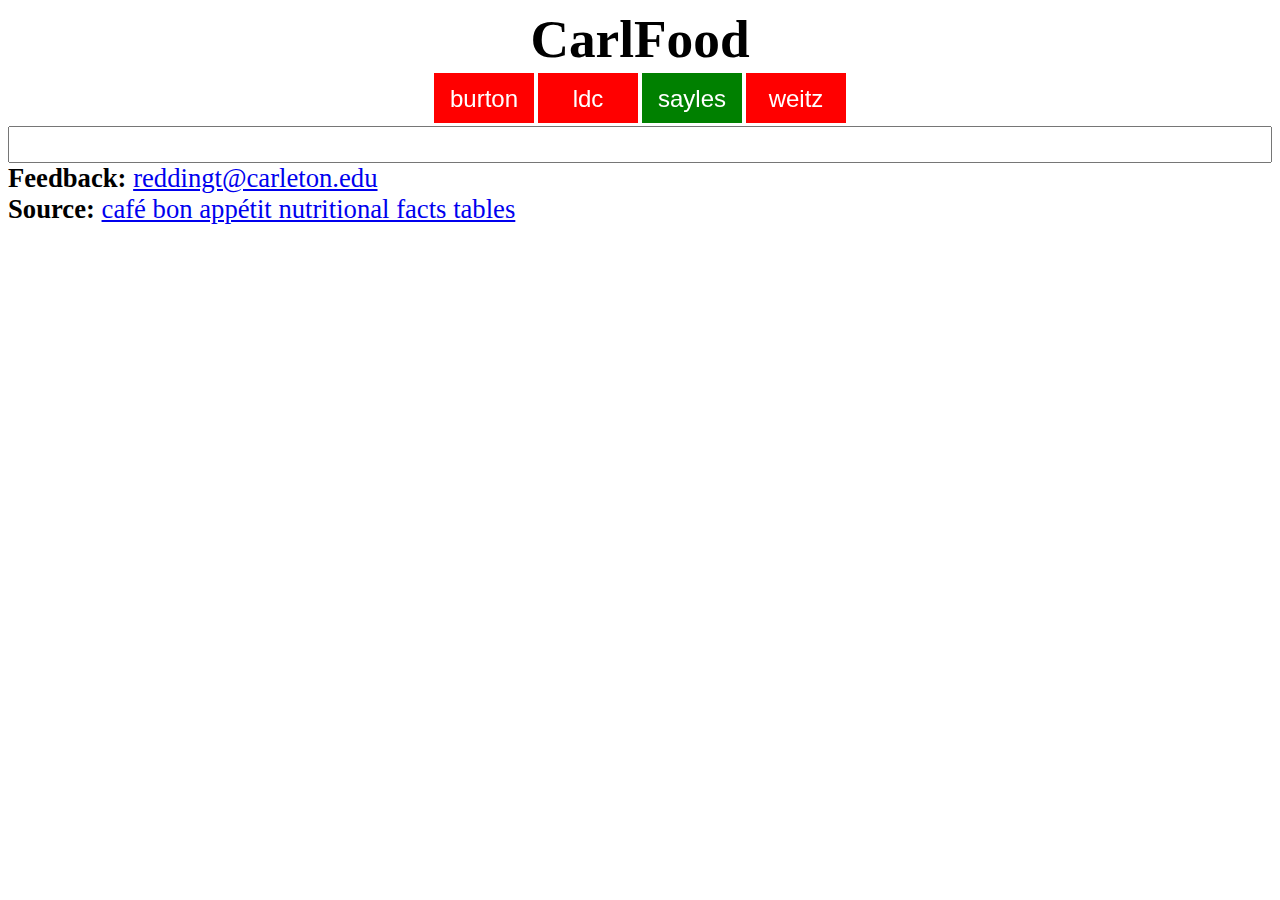
<file: carlfood/index.html>
<html>
<head>
<meta charset="utf-8">
<meta name="viewport" content="width=device-width, initial-scale=1.0, user-scalable=1.0, minimum-scale=1.0, maximum-scale=1.0">
<script>
function ajax(txt) {
	if(window.XMLHttpRequest) {
		ajax = new XMLHttpRequest();
	}
	else {
		ajax = new ActiveXObject("Microsoft.XMLHTTP");
	}
	
	ajax.onreadystatechange = function() {
		if(ajax.readyState==4) {
			pars(ajax.responseText);
		}
	}
	ajax.open("GET",txt,true);
	ajax.send();
}

/*
	portion size	calories	total fat*	sat fat	carb	fiber	protein	sodium	tag
	*/

function Food(str) {
	var arr = str.split("\t");
	this.name = arr[0];
	this.servingSize = arr[1];
	this.calories = arr[2];
	this.totalFat = arr[3];
	this.satFat = arr[4];
	this.carbs = arr[5];
	this.fiber = arr[6];
	this.protein = arr[7];
	this.sodium = arr[8];
	this.tags = arr[9].split(/,/g);
}

var foods;
function pars(txt) {
	var arr = txt.split(/\r/g);
	foods = new Array(arr.length);
	for(var i=0; i<foods.length; i++) {
		foods[i] = new Food(arr[i]);
	}
}

function search() {
	var txt = document.getElementById("searchField").value;
	txt = txt.toLowerCase();
	var arr = txt.split(/ /g);
	var scores = new Array(foods.length);
	for(var i=0; i<scores.length; i++) {
		scores[i] = 0;
		for(var j=0; j<arr.length; j++) {
			if(arr[j].length < 3)
				continue;
			if(foods[i].name.search(arr[j]) > -1) {
				scores[i] += 100;
			}
			for(var k=0; k<foods[i].tags.length; k++) {
				if(foods[i].tags[k].search(arr[j]) > -1) {
					scores[i]++;
				}
			}
		}
	}

	var ranks = new Array(scores.length);
	for(var i=0; i<ranks.length; i++) {
		ranks[i] = i;
	}

	for(var i=0; i<ranks.length; i++) {
		for(var j=1; j<ranks.length; j++) {
			if(scores[ranks[j]] > scores[ranks[j-1]]) {
				var sto = ranks[j];
				ranks[j] = ranks[j-1];
				ranks[j-1] = sto;
			}
		}
	}

	var rtn = "<table id=\"mainTable\"><thead><tr><td>Food</td><td>Tags</td></thead><tbody>";
	for(var i=0; i<ranks.length; i++) {
		if(scores[ranks[i]] == 0 || i > 100)
			break;
		rtn += "<tr onclick=\"details(" + ranks[i] + ")\">"
		rtn += "<td>" + foods[ranks[i]].name + "</td>";
		rtn += "<td>" + foods[ranks[i]].tags + "</td>";
		rtn += "</tr>";
	}
	rtn += "</tbody></table>"

	if(rtn.length == 138)
		document.getElementById("results").innerHTML = "";
	else
		document.getElementById("results").innerHTML = rtn;
}

function details(index) {
	var str = "<table>"
	str += "<tr><td colspan=\"2\"><h1>" + foods[index].name + "</h1></td></tr>";
	str += "<tr><td><b>Portion</b></td><td><b>" + foods[index].servingSize + "</b></td></tr>"
	str += "<tr><td><b>Cal</b></td><td><b>" + foods[index].calories + "</b></td></tr>"
	str += "<tr><td><b>Fat</b></td><td><b>" + foods[index].totalFat + " g</b></td></tr>"
	str += "<tr><td><b>Carbs</b></td><td><b>" + foods[index].carbs + " g</b></td></tr>"
	str += "<tr><td><b>Protein</b></td><td><b>" + foods[index].protein + " g</b></td></tr>"
	str += "<tr><td><b>Sodium</b></td><td><b>" + foods[index].sodium + " mg</b></td></tr>"
	str += "</table>"

	document.getElementById("infoDiv").innerHTML = str;
	document.getElementById("darkerDiv").style.display = "block";
}

function hideDetails() {
	document.getElementById("darkerDiv").style.display = "none";
}

onload = ajax("bon appetit.txt");

onload = start;

function start() {
	update();
	setInterval("update()", 1000);
}

function update() {
	var d = new Date();
	var day = d.getDay();
	var hour = d.getHours();
	for(var key in times) {
		var arr = times[key][day];
		var isOpen = false;
		for(var i=0; i<arr.length; i++) {
			isOpen = isOpen || inTimeRange(d, arr[i]);
		}
		var cvs = document.getElementById(key+"-cvs");
		cvs.width = 100;
		cvs.height = 50;
		var c = cvs.getContext("2d");
		if(isOpen)
			drawOpen(key, cvs, c);
		else
			drawClosed(key, cvs, c);
	}
}

var fontSize = 18;

function drawOpen(key, cvs, c) {
	c.fillStyle = "green";
	c.fillRect(0, 0, cvs.width, cvs.height);
	c.fillStyle = "white";
	c.font = fontSize + "pt Arial";
	var w = c.measureText(key).width
	c.fillText(key, cvs.width/2 - w/2, cvs.height/2+fontSize/2);
}

function drawClosed(key, cvs, c) {
	c.fillStyle = "red";
	c.fillRect(0, 0, cvs.width, cvs.height);
	c.fillStyle = "white";
	c.font = fontSize + "pt Arial";
	var w = c.measureText(key).width
	c.fillText(key, cvs.width/2 - w/2, cvs.height/2+fontSize/2);
}

function arrayofRangesToString(arr) {
	if(arr.length == 0)
		return "Closed Today";
	var rtn = "";
	for(var i=0; i<arr.length; i++) {
		var sp = arr[i].split(/ - /g);
		if(sp[0] == "0:00")
			continue;
		rtn += convert24To12(sp[0]);
		rtn += "-"
		rtn += convert24To12(sp[1]);
		rtn += "&nbsp;&nbsp;&nbsp;";
	}
	return rtn;
}

function inTimeRange(d, range) {
	var arr = range.split(/ - /g);
	if(arr.length != 2)
		return false;
	arr[0] = arr[0].split(/:/g);
	arr[1] = arr[1].split(/:/g);
	if(arr[0].length != 2 || arr[1].length != 2)
		return false;
	var start = parseInt(arr[0][0])+ parseInt(arr[0][1])/60;
	var end = parseInt(arr[1][0])+ parseInt(arr[1][1])/60;
	var t = d.getHours() + d.getMinutes()/60;
	return (start <= t && t <= end);
}

function convert24To12(input) {
	var arr = input.split(/:/g);
	if(parseInt(arr[0]) <= 12)
		return input;
	else if(parseInt(arr[0]) <= 24)
		return (parseInt(arr[0])-12) + ":" + arr[1];
	else
		return (parseInt(arr[0])-24) + ":" + arr[1];
}


var times = {
	// https://apps.carleton.edu/campus/dining_services/facilities/
	"burton": [
		["11:30 - 13:00", "17:45 - 20:00"],
		["7:30 - 10:00", "11:30 - 13:30", "17:45 - 20:00"],
		["7:30 - 10:00", "11:30 - 13:30", "17:45 - 20:00"],
		["7:30 - 10:00", "11:30 - 13:30", "17:45 - 20:00"],
		["7:30 - 10:00", "11:30 - 13:30", "17:45 - 20:00"],
		["7:30 - 10:00", "11:30 - 13:30", "17:45 - 20:00"],
		["11:30 - 13:00", "17:45 - 20:00"]
	],
	"ldc": [
		["10:30 - 13:00", "16:45 - 19:00"],
		["7:30 - 10:00", "11:30 - 14:00", "16:45 - 19:00"],
		["7:30 - 10:00", "11:30 - 13:45", "16:45 - 19:00"],
		["7:30 - 10:00", "11:30 - 14:00", "16:45 - 19:00"],
		["7:30 - 10:00", "11:30 - 13:45", "16:45 - 19:00"],
		["7:30 - 10:00", "11:30 - 13:45", "16:45 - 19:00"],
		["8:00 - 9:30", "10:30 - 13:00", "16:45 - 19:00"]
	],
	"sayles": [
		["0:00 - 1:00", "12:00 - 24:00"],
		["8:00 - 24:00"],
		["8:00 - 24:00"],
		["8:00 - 24:00"],
		["8:00 - 24:00"],
		["8:00 - 25:00"],
		["0:00 - 1:00", "9:00 - 25:00"]
	],
	"weitz": [
		[],
		["8:00 - 19:00"],
		["8:00 - 19:00"],
		["8:00 - 19:00"],
		["8:00 - 19:00"],
		["8:00 - 19:00"],
		[]
	]
};

</script>
<style>

h1 {
	text-align: center;
	margin: 0;
}

#openTable {
	margin-left: auto;
	margin-right: auto;
}

canvas {
	width: 100%;
}

html {
	font-size: 20pt;
}

#searchField {
	width: 100%;
	font-weight: bold;
	font-size: 1em;
}

#mainTable {
	width: 100%;
	font-size: 1em;
}

#darkerDiv {
	position: absolute;
	top: 0;
	left: 0;
	width: 100%;
	height: 100%;
	display: none;
	background-color: rgba(0, 0, 0, 0.3);
}

#infoDiv {
	position: absolute;
	left: 50%;
	top: 50%;
	transform: translate(-50%, -50%);
	background-color: white;
	min-width: 50%;
	padding: 1em;
}

#infoDiv > table {
	width: 100%;
	font-size: 1em;
}

</style>
</head>
<body>
<h1>CarlFood</h1>
<table id="openTable">
	<tr>
		<td id="burton"><canvas id="burton-cvs"></canvas></td>
		<td id="ldc"><canvas id="ldc-cvs"></canvas></td>
		<td id="sayles"><canvas id="sayles-cvs"></canvas></td>
		<td id="weitz"><canvas id="weitz-cvs"></canvas></td>
	</tr>
</table>
<input type="text" id="searchField" onkeyup="search();">
<div id="results"></div>
<div id="footer">
	<b>Feedback:</b> <a href="mailto:tfredding@gmail.com">reddingt@carleton.edu</a>
	<br />
	<b>Source:</b> <a href="http://www.cafebonappetit.com/wellness/nutrition-facts-tables">café bon appétit nutritional facts tables</a>
</div>
<div id="darkerDiv"><div id="infoDiv" onclick="hideDetails();">a</div></div>
</body>
</html>
</file>
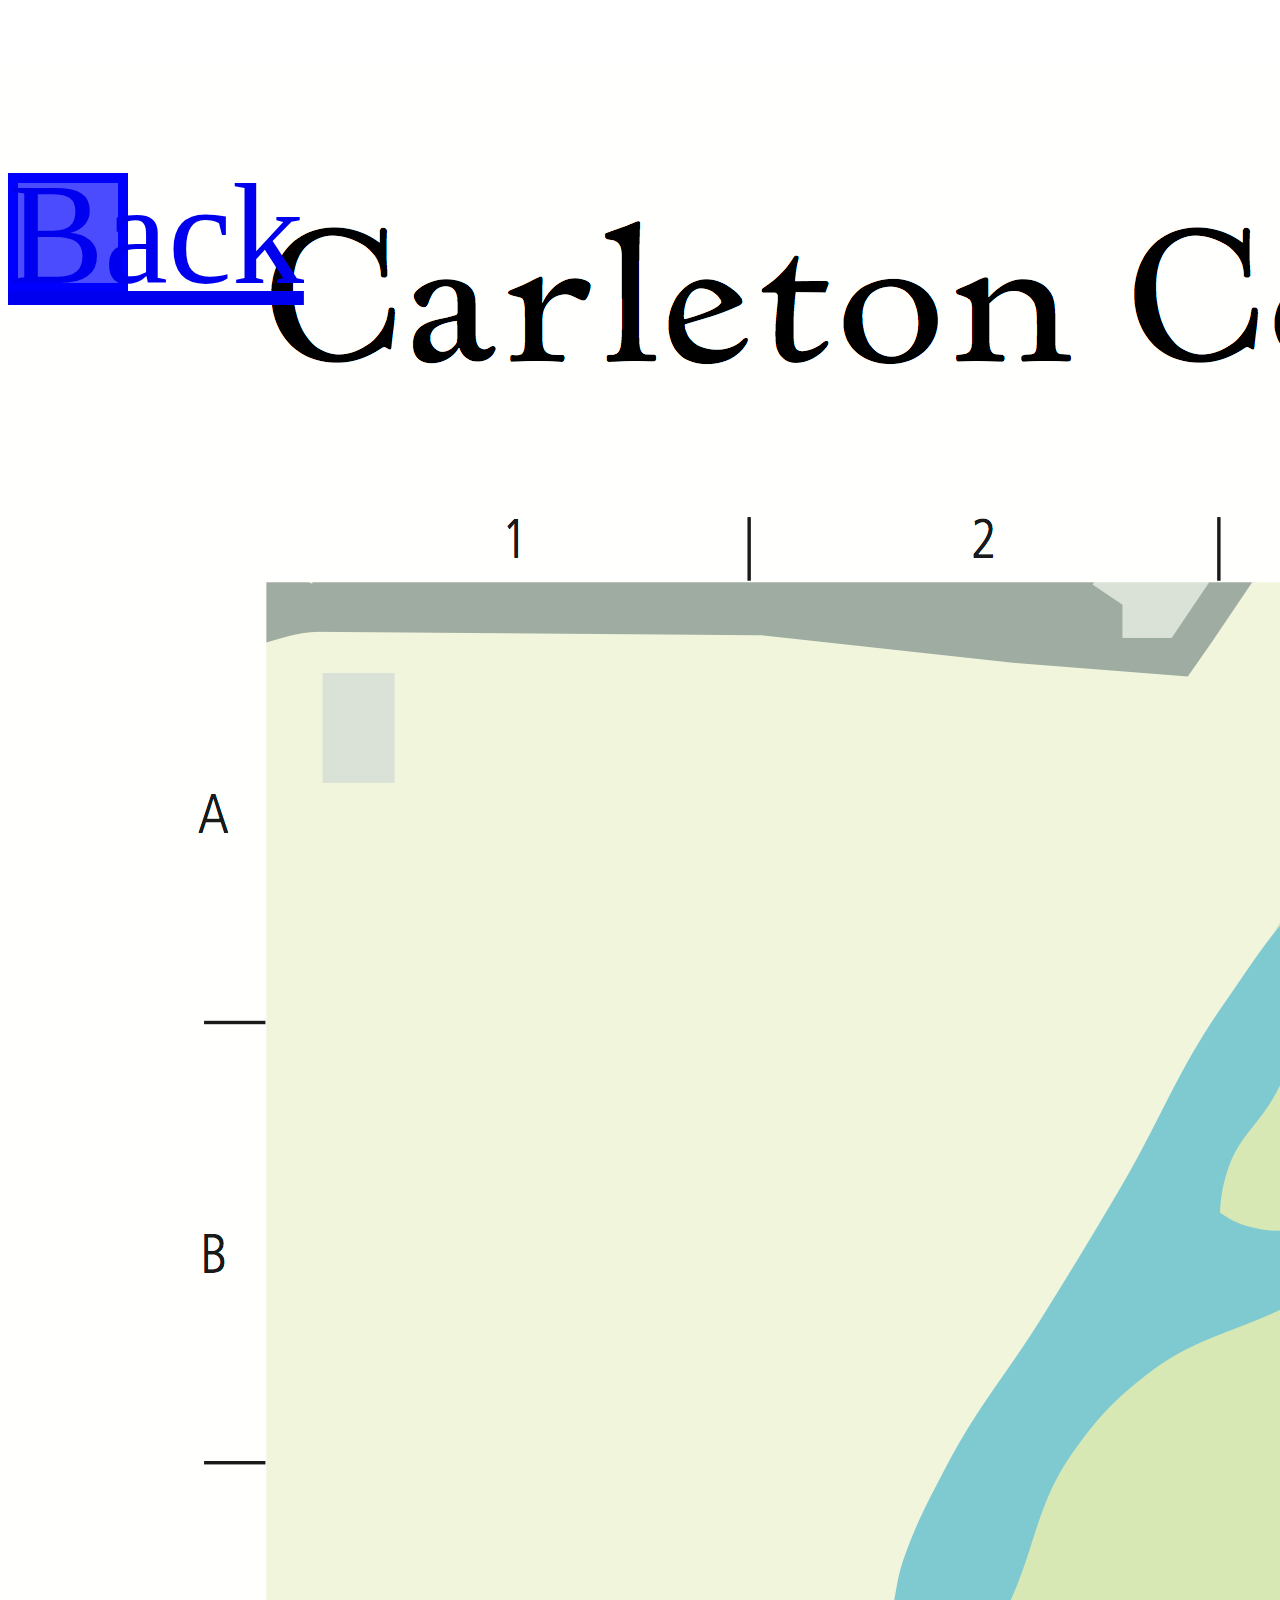
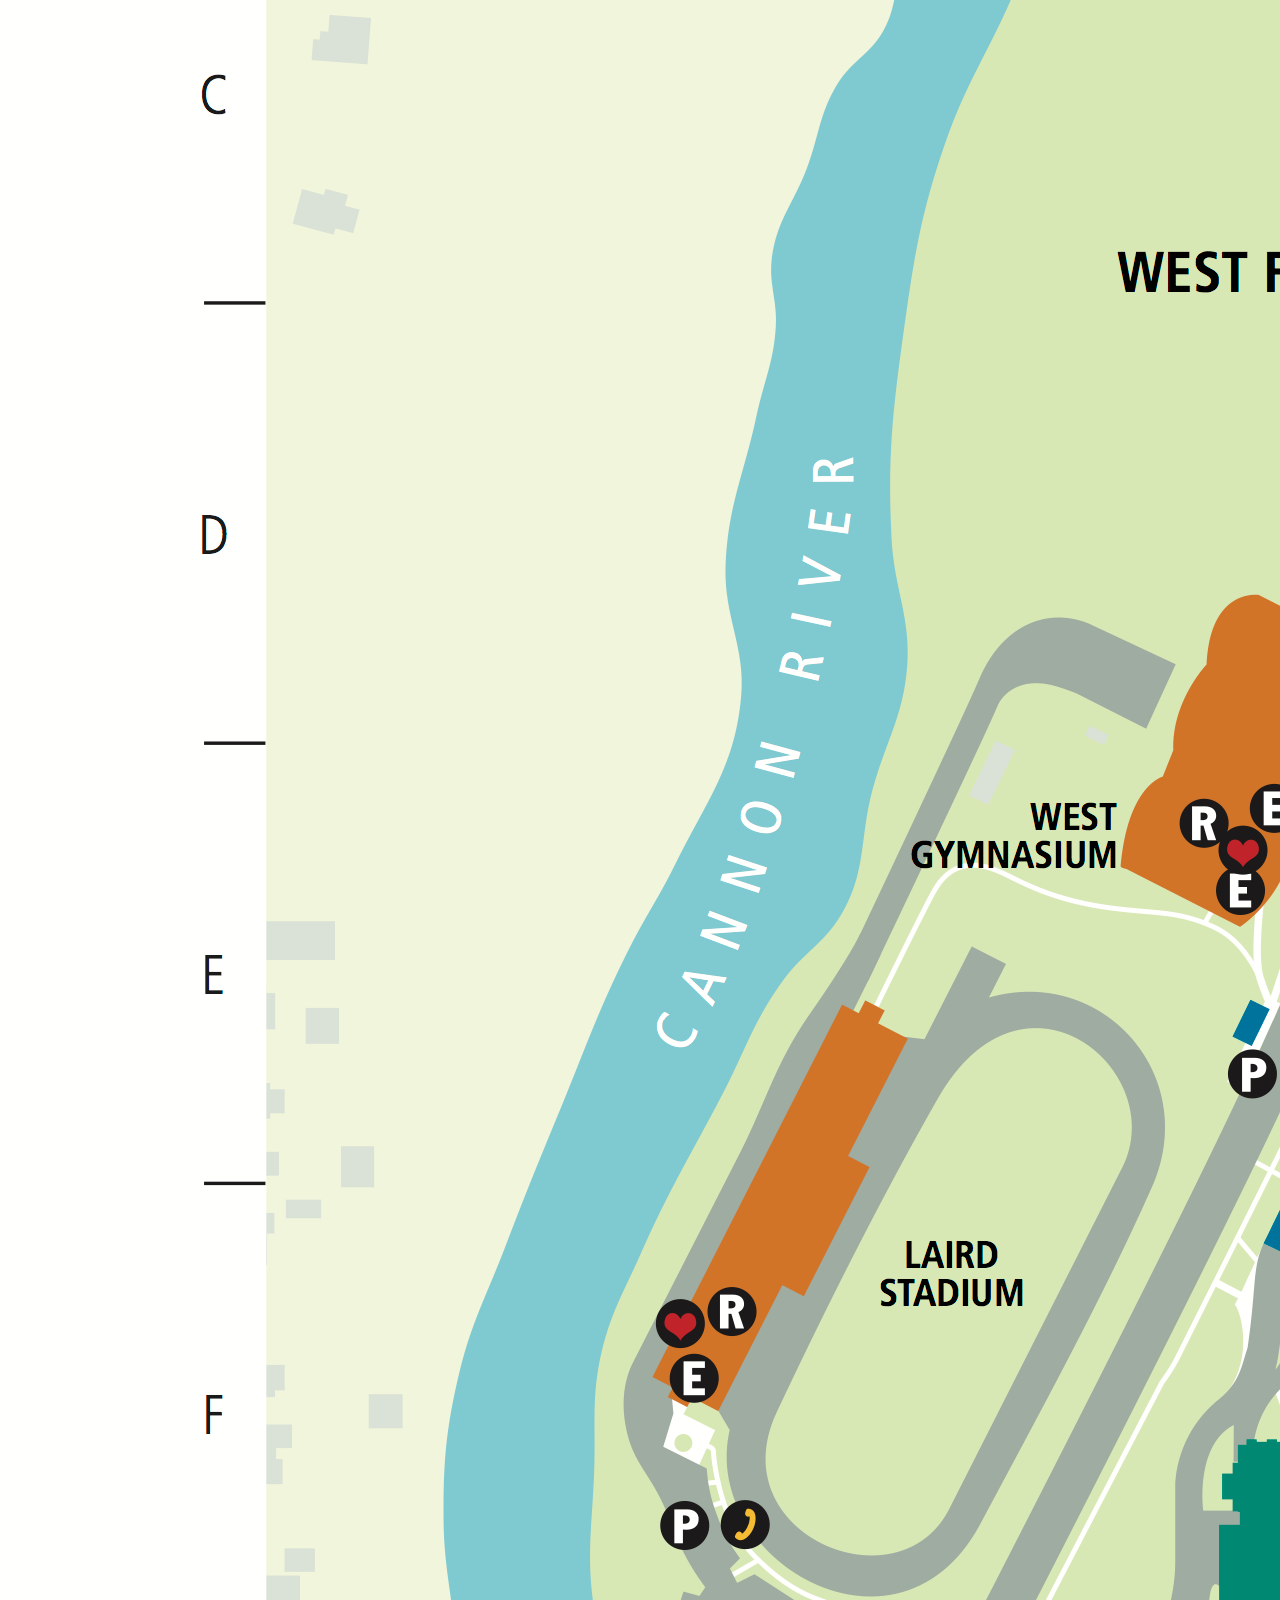
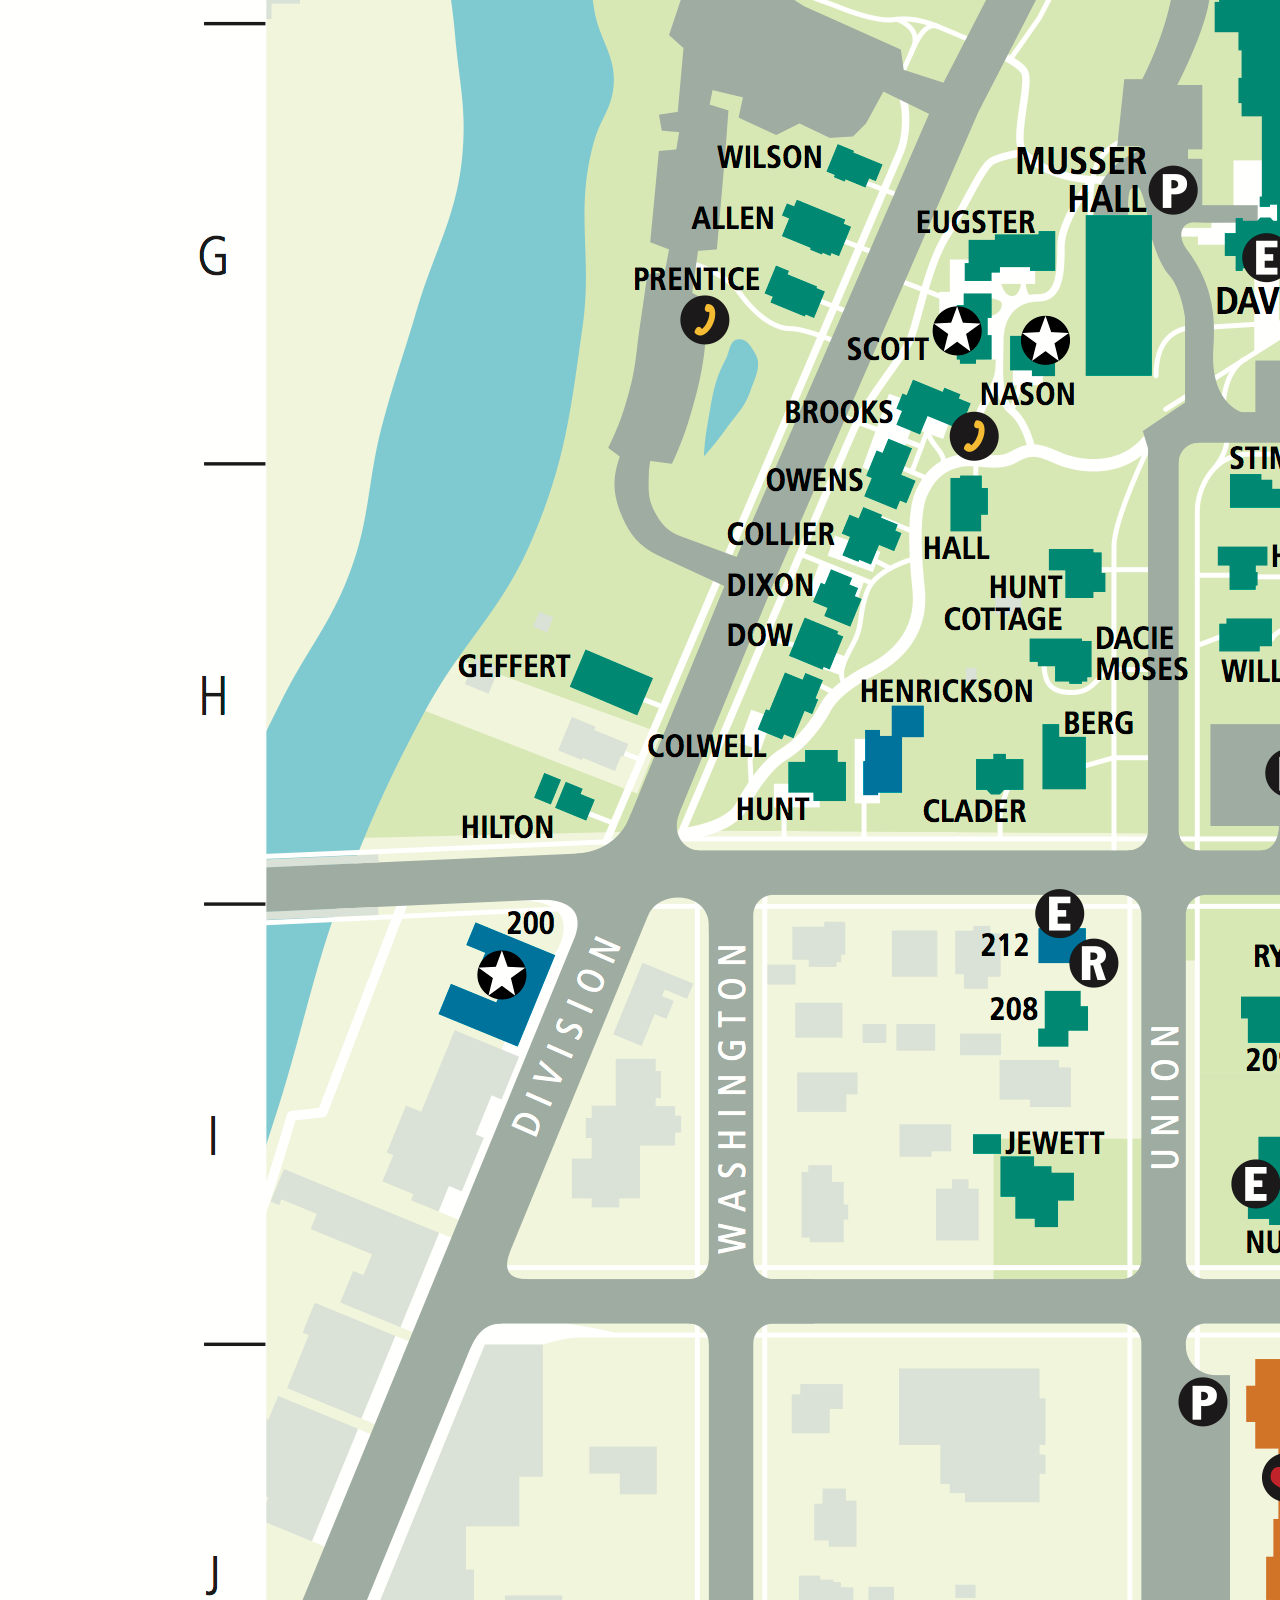
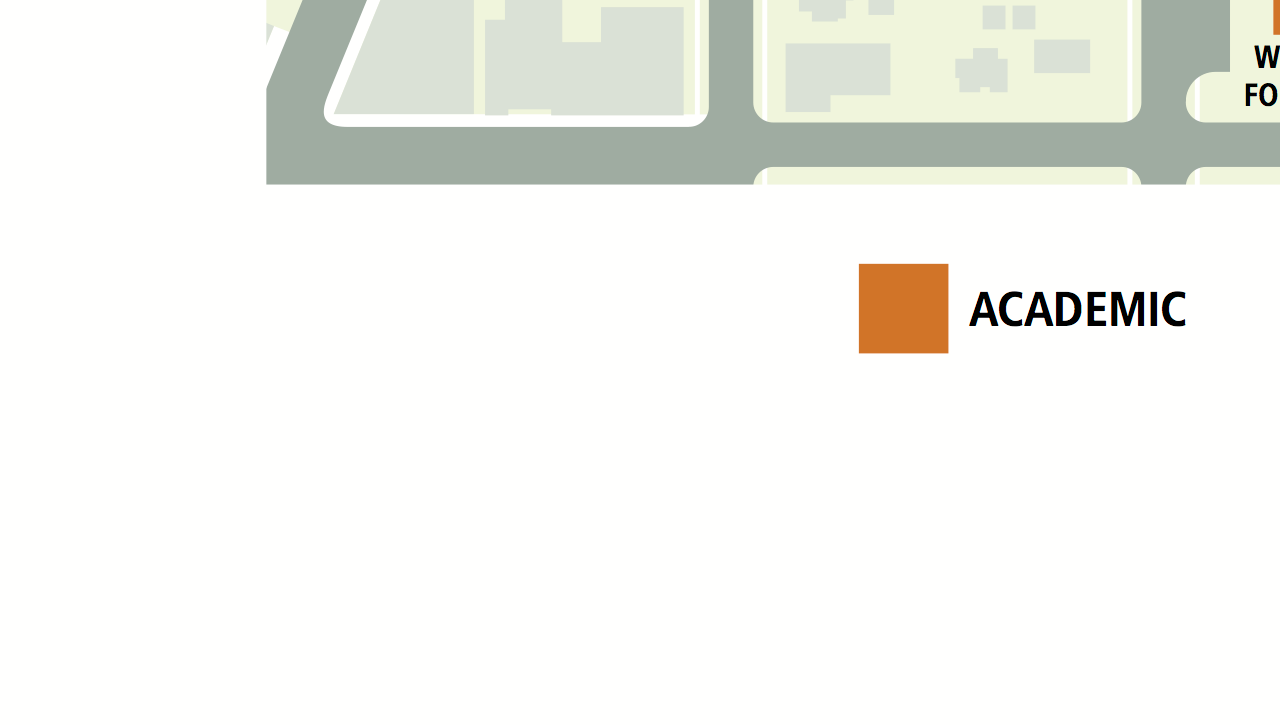
<file: www/campus-map/index.html>
<html>
<head>
<meta charset="utf-8">
<meta name="viewport" content="width=device-width, initial-scale=0.1, maximum-scale=1.0, minimum-scale=0.1, user-scalable=yes"/>
<script>
function onError(error) {
    alert('code: '    + error.code    + '\n' +
          'message: ' + error.message + '\n');
}

var onSuccess = function(position) {
	long = position.coords.longitude;
	lat = position.coords.latitude;
	acc = position.coords.accuracy;
}

var cvs, c, img;
img = new Image();
var shouldDraw = false;
img.onload = function() {
	shouldDraw = true;
}
img.src = "map.png"

var long, lat, acc;
var x, y, r;

// 4250 × 5500

window.onload = function () {
	setTimeout("draw()", 400);
	setInterval("draw()", 2000);
}

function draw() {
	var xRecFeet = (long + 93.14965)*259000*1.033922261;
	var yRecFeet = (lat - 44.46408)*364000*1.080161476;
	x = xRecFeet + 3281;
	y = 1859 - yRecFeet - 25;
	r = Math.max(10*Math.sqrt(acc), 40);
	// document.getElementById("out").innerHTML += x + "<br/>" + y + "<br/>";

	var posDiv = document.getElementById("pos");
	posDiv.style.width = 2*r + "px";
	posDiv.style.height = 2*r + "px";
	posDiv.style.left = (x-r) + "px";
	posDiv.style.top = (y-r) + "px";
	posDiv.style.top = (y-r) + "px";
	posDiv.style.borderRadius = (10*r+10) + "px";

	navigator.geolocation.getCurrentPosition(onSuccess, onError);
}
</script>
</head>
<body>
<a href="../index.html" style="font-size: 144px; z-index: 10; position: relative; top: 1em;">Back</a>
<img src="map.png" style="position: absolute; top: 25; left: 0; width: 4250px; height: 5500px; z-index: -10;" />
<div id="pos" style="position: absolute; width: 100px; height: 100px; background-color: rgba(0, 0, 255, 0.7); border: 10px solid blue; z-index: 5;"></div>
</body>
</html>
</file>
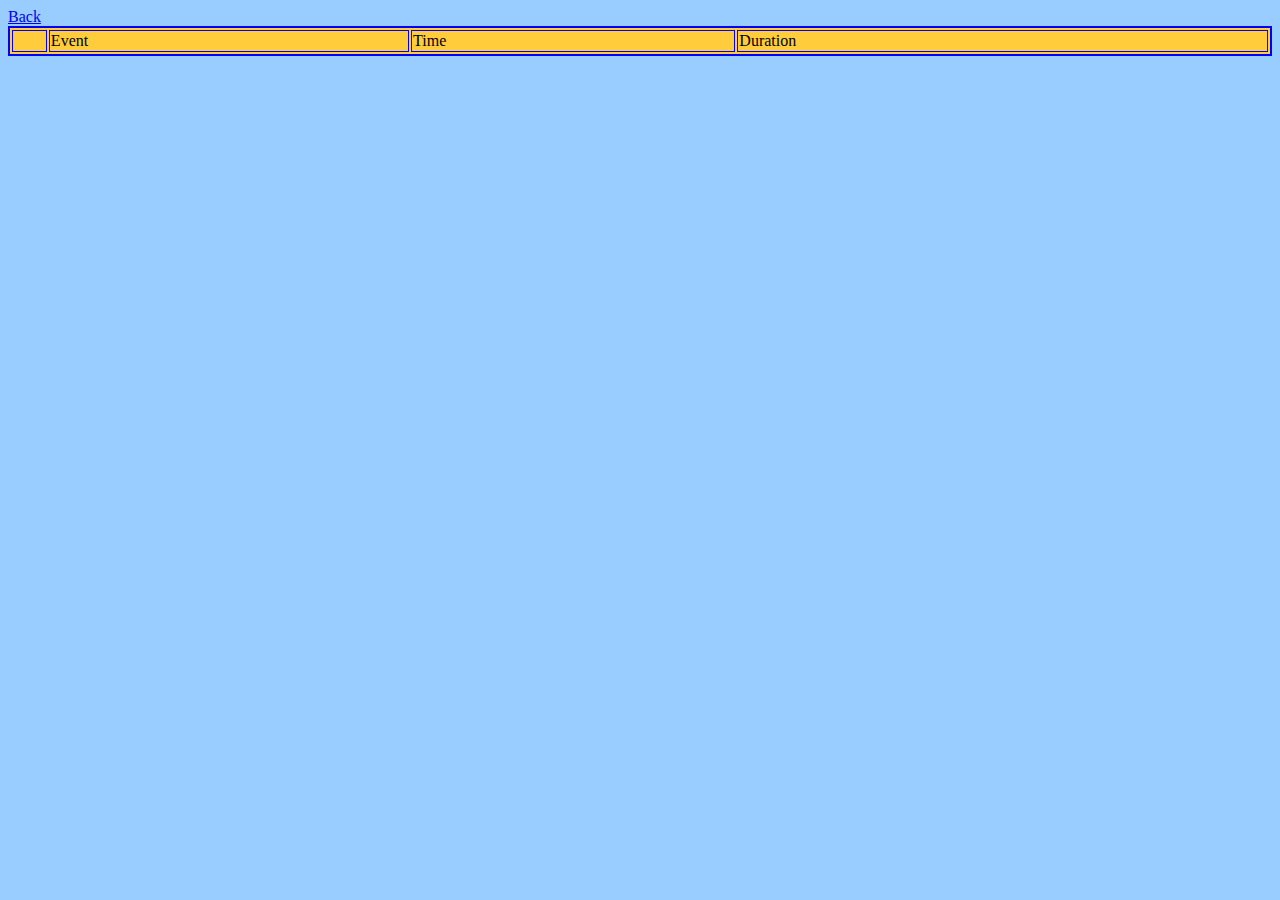
<file: www/carl-cal/index.html>
<html>
<head>
<meta charset="utf-8">
<meta name="viewport" content="width=device-width, initial-scale=1.0, user-scalable=1.0, minimum-scale=1.0, maximum-scale=1.0">
<script>

function ajax(txt) {
	if(window.XMLHttpRequest)
		ajaxObj = new XMLHttpRequest();
	else
		ajaxObj = new ActiveXObject("Microsoft.XMLHTTP");
	
	ajaxObj.onreadystatechange = function() {
		if(ajaxObj.readyState==4) {
			parseMainCalendar(ajaxObj.responseText);
		}
	}
	ajaxObj.open("GET", txt, true);
	ajaxObj.send();
}

onload = ajax("https://apps.carleton.edu/calendar/?start_date=2016-04-09&format=ical");

/*
.ics files look like

BEGIN:VCALENDAR
VERSION:2.0
PRODID:-//Reason 4.0//EN
X-WR-CALNAME;VALUE=TEXT:Campus Calendar
X-WR-TIMEZONE:America/Chicago
BEGIN:VEVENT
UID:20150526115218-1281521@carleton.edu
SUMMARY:CFR "Office Hours"
DESCRIPTION:Discuss grant ideas with Christopher Tassava, Associate Director of CFR. No
  "reservations" needed; just be ready to talk about your project.
LOCATION:Sayles-Hill Great Space
LAST-MODIFIED:20150526T115300
CREATED:20150526T115218
DTSTART:20150521T133000
DURATION:PT2H0M0S
RRULE:FREQ=WEEKLY;UNTIL=20170629T235959;INTERVAL=1;BYDAY=TH
SEQUENCE:1
END:VEVENT
BEGIN:VEVENT
...
DTEND;VALUE=DATE:20200614
RRULE:FREQ=DAILY;UNTIL=20200907T000000;INTERVAL=1
SEQUENCE:1
END:VEVENT
END:VCALENDAR

*/



// 20160409T172800 -> 2016 04 09 17 28 00 -> Date(Sat Apr 09 2016 17:28:00)
function dateStringToDate(str) {
	if (str == undefined) {
		return undefined;
	}
	else {
		// day and time
		var year = str.substr(0, 4);
		var month = str.substr(4, 2);
		var day = str.substr(6, 2);
		var hour = str.substr(9, 2);
		var min = str.substr(11, 2);
		var sec = str.substr(13, 2);
		return new Date(year + "-" + month + "-" + day + "T" + hour + ":" + min + ":" + sec);
	}
}

function dateStringToTime(str) {
	if (str == undefined) {
		return undefined;
	} else {
		var hour = str.substr(9, 2);
		var min = str.substr(11, 2);
		return [hour, min];
	}
}

// 20160409 -> 2016 04 09 -> Date(Sat Apr 09 2016)
function shortDateStringToDate(str) {
	if (str == undefined) {
		return undefined;
	}
	else {
		// day and time
		var year = str.substr(0, 4);
		var month = str.substr(4, 2);
		var day = str.substr(6, 2);
		return new Date(year + "-" + month + "-" + day);
	}
}

// PT1H0M0S -> 1 hour, 1 min, 1 sec -> 3600
function durationStringtoSeconds(str) {
	if(str == undefined)
		return undefined;
	str = str.substr(2);
	var rtn = 0;
	var sub = 0;
	for (var i=0; i<str.length; i++) {
		if (isNum(str[i])) {
			sub *= 10;
			sub += parseInt(str[i]);
		}
		else {
			if(str[i] == 'H')
				rtn += 3600 * sub;
			else if(str[i] == 'M')
				rtn += 60 * sub;
			else if(str[i] == 'S')
				rtn += sub;
			sub = 0;
		}
	}
	return rtn;
}

// is "c" a numeral character?
function isNum(c) {
	return c in ['0', '1', '2', '3', '4', '5', '6', '7', '8', '9'];
}

function dateToWeekday(d) {
	var days = ["Sun", "Mon", "Tues", "Wed", "Thurs", "Fri", "Sat"];
	if (d.getDay() < 6) {
		return days[d.getDay()];
	} else {
		return undefined;
	}

}
function Event(txt, i) {
	var arr = txt.split('\n');
	dic = {};
	for (var i=0; i<arr.length; i++) {
		for (var j=0; j<arr[i].length; j++) {
			if (arr[i][j] == ':') {
				dic[arr[i].substr(0, j)] = arr[i].substr(j+1);
				break;
			}
		}
	}
	this.name = dic["SUMMARY"];
	this.start = dateStringToDate(dic["DTSTART"]);
	this.hm = dateStringToTime(dic["DTSTART"]);
	if (this.start == undefined) {
		this.start = shortDateStringToDate(dic["DTSTART;VALUE=DATE"]);
		this.hm = []
	}
	if (this.start == undefined) {
		this.start = new Date(0);
	}
	this.time_string = dateToWeekday(this.start) + " " + String(this.start.getMonth() + 1) + "-" + String(this.start.getDate()) + "-" + String(this.start.getFullYear());
	//converts to AM/PM
	if (this.hm.length == 2) { 
		if (parseInt(this.hm[0]) > 12) {
			var hour = String(parseInt(this.hm[0]) - 12);
			var hour_minute = " " + hour + ":" + this.hm[1] + " P.M.";
			this.time_string += hour_minute;
		} else {
			var hour_minute = " " + this.hm[0] + ":" + this.hm[1] + " A.M.";
			this.time_string += hour_minute;
		}
	}
		
	this.duration = durationStringtoSeconds(dic["DURATION"]);
	this.location = dic["LOCATION"];
	this.url = dic["URL"];
	this.dic = dic;
}

var events = new Array();

function parseMainCalendar(txt) {
	var arr = txt.split('END:VEVENT');
	for (var i=0; i<arr.length; i++) {
		var event = new Event(arr[i], i);
		var now = new Date();
		if (event.start.getTime() >= now.getTime()) {
			events.push(event);
		}
	}
		
	events.sort(firstEvent);

	var str = "<table><tbody>";
	str += "<tr><td></td><td>Event</td><td>Time</td><td>Duration</td></tr>"
	for (var i=0; i<events.length; i++) {
		str += "<tr>";
		str += "<td>" + i + "</td>"
		if (events[i].url == undefined)
			str += "<td>" + events[i].name + "</td>";
		else
			str += "<td><a href=\"" + events[i].url + "\">" + events[i].name + "</a></td>";
		//str += "<td>" + events[i].start + "</td>";
		str += "<td>" + events[i].time_string + "</td>";
		if (events[i].duration == undefined)
			str += "<td>" + "N/A" + "</td>";
		else {
			var hours = Math.floor(events[i].duration/3600);
			var min = Math.round(events[i].duration/60);
			if(min < 10)
				min = "0" + min;
			str += "<td>" + hours + ":" + min + "</td>";
		}
		str += "</tr>";
	}
	str += "</tbody></table>";
	document.getElementById("out").innerHTML = str;
}

function firstEvent(event1, event2) {
	if (event1.start.getTime() <= event2.start.getTime()) {
		return -1;
	} else {
		return 1;
	}
}

</script>
<link rel="stylesheet" type="text/css" href="style.css" />
<body>
<a href="../index.html">Back</a>
<div id="out"></div>
</body>
</html>
</file>
<file: www/carl-cal/style.css>
#out {
	border: 1px solid blue;
}

body {
	background-color: rgb(153, 204, 255);
}

table {
	background-color: rgb(255, 204, 60);
	border: 1px solid blue;
	width: 100%;
}

td {
	background-color: rgb(255, 204, 60);
	border: 1px solid blue;
}
</file>
